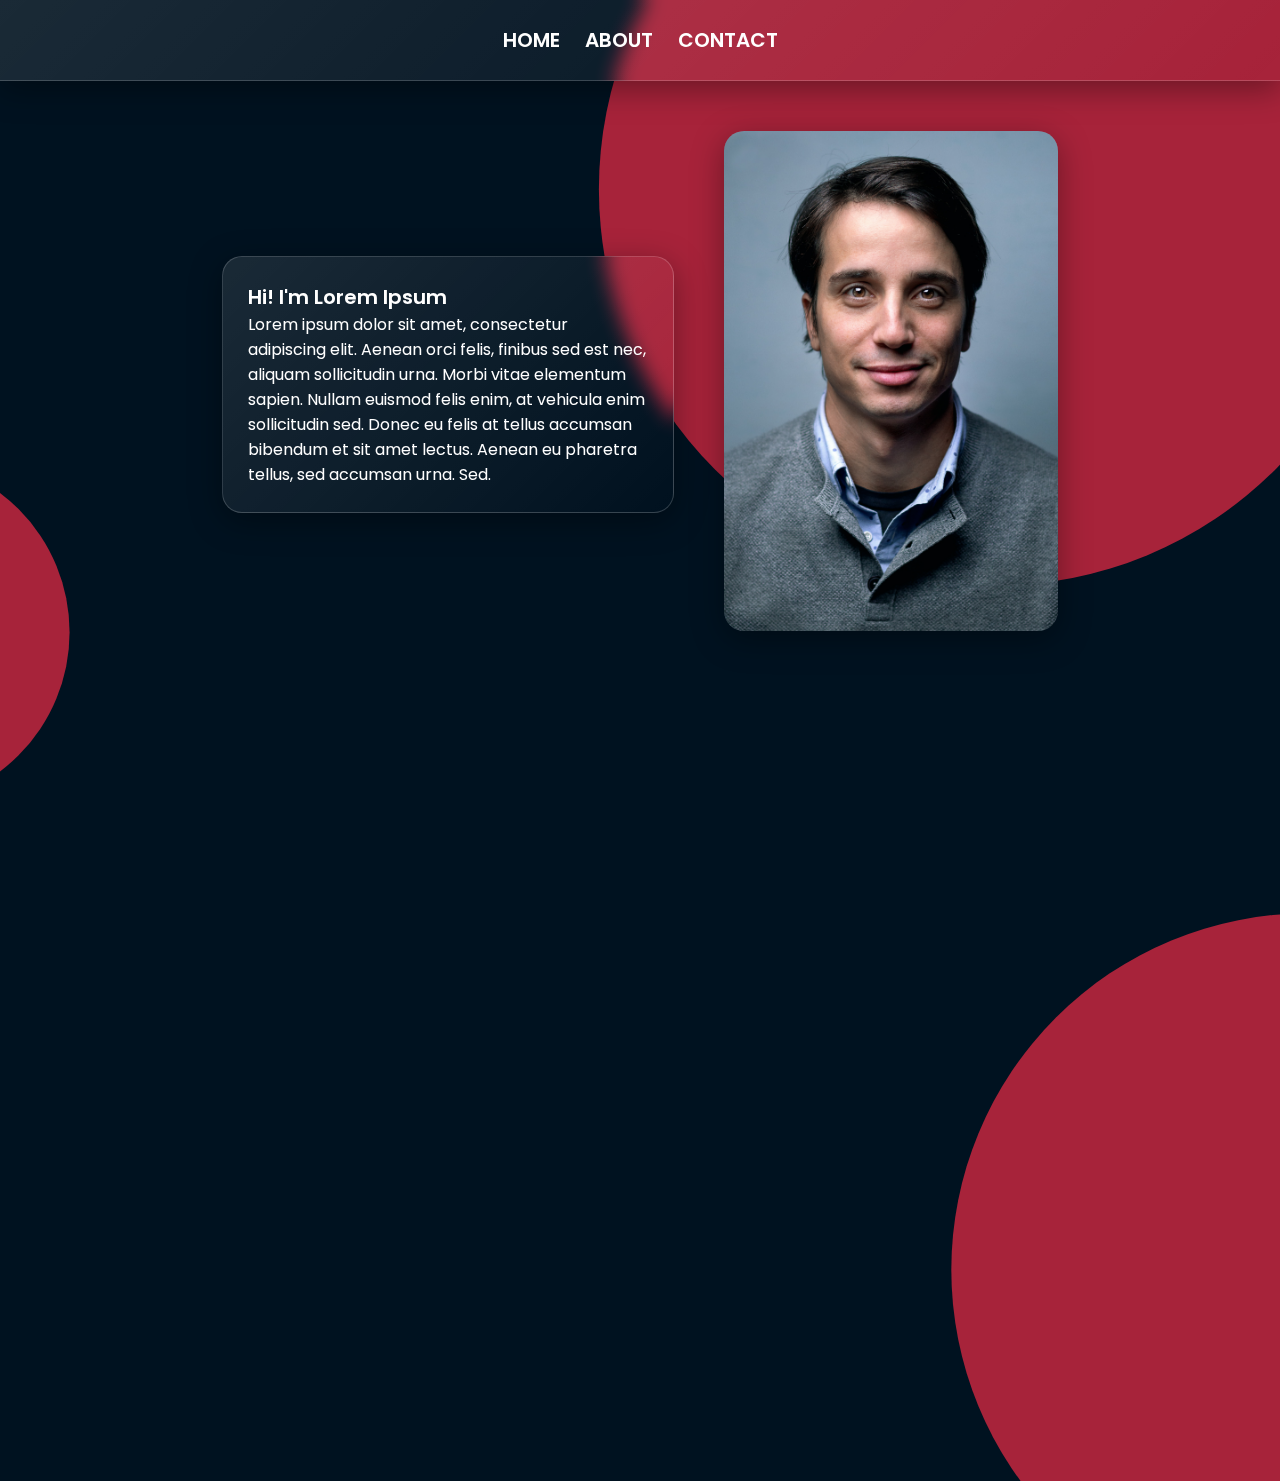
<file: index.html>
<!DOCTYPE html>
<html lang="en">
<head>
    <meta charset="UTF-8">
    <meta http-equiv="X-UA-Compatible" content="IE=edge">
    <meta name="viewport" content="width=device-width, initial-scale=1.0">
    <link rel="stylesheet" href="css/portfolioTemplate.css">
    <title>My Portfolio - Alexander Wonink</title>
    <script defer src="/js/portfolioTemplate.js"></script>
</head>
<body>

<section>
    <div class="navBar-reveal">
        <a href="#" target="_self">Home</a>
        <a href="#" target="_self">About</a>
        <a href="#" target="_self">Contact</a>
    </div>
</section>

<section>
    <div class="landingContent-reveal">
        <div class="landingText">
            <h id="landingHeader">Hi! I'm Lorem Ipsum</h>
            <p id="landingParagraph">Lorem ipsum dolor sit amet, consectetur adipiscing elit. Aenean orci felis, finibus sed est nec, aliquam sollicitudin urna. Morbi vitae elementum sapien. Nullam euismod felis enim, at vehicula enim sollicitudin sed. Donec eu felis at tellus accumsan bibendum et sit amet lectus. Aenean eu pharetra tellus, sed accumsan urna. Sed.</p>
        </div>
        <div class="landingImg">
            <img src="img/ludovic-migneault-4uj3iZ5m084.jpg" alt="landingImg" id="landingImg">
        </div>
    </div>
</section>

<section class="hidden">
    <div class="siteExamples-reveal">
        <h id="examplesHeader">Take a look at some of my projects:</h>
        <div class="firstExamples">
            <div class="exampleOne">
                <h id="exampleHeader">Lorem Ipsum</h>
                <a href=# target="_blank"><img src="img/ludovic-migneault-4uj3iZ5m084.jpg" id=exampleImg></a>
            </div>
            <div class="exampleTwo">
                <h id="exampleHeader">Lorem Ipsum</h>
                <a href=# target="_blank"><img src="img/ludovic-migneault-4uj3iZ5m084.jpg" id=exampleImg></a>
            </div>
            <div class="exampleThree">
                <h id="exampleHeader">Lorem Ipsum</h>
                <a href=# target="_blank"><img src="img/ludovic-migneault-4uj3iZ5m084.jpg" id=exampleImg></a>
            </div>
        </div>
        <div class="secondExamples">
            <div class="exampleFour">
                <h id="exampleHeader">Lorem Ipsum</h>
                <a href=# target="_blank"><img src="img/ludovic-migneault-4uj3iZ5m084.jpg" id=exampleImg></a>
            </div>
            <div class="exampleFive">
                <h id="exampleHeader">Lorem Ipsum</h>
                <a href=# target="_blank"><img src="img/ludovic-migneault-4uj3iZ5m084.jpg" id=exampleImg></a>
            </div>
            <div class="exampleSix">
                <h id="exampleHeader">Lorem Ipsum</h>
                <a href=# target="_blank"><img src="img/ludovic-migneault-4uj3iZ5m084.jpg" id=exampleImg></a>
            </div>
        </div>
    </div>
</section>

</body>
</html>
</file>
<file: css/portfolioTemplate.css>
/* General Config */

@import url('https://fonts.googleapis.com/css2?family=Poppins:ital,wght@0,100;0,200;0,300;0,400;0,500;0,600;0,700;0,800;0,900;1,100;1,200;1,300;1,400;1,500;1,600;1,700;1,800;1,900&display=swap');

* {
    font-family: 'Poppins', sans-serif;
    margin: 0;
    padding: 0;
    scroll-behavior: smooth;
}

:root {
    --palette-one: #FFFFFF;
    --palette-two: #0066FF;
    --palette-three: #FFAD05;
    --palette-four: #F90093;
}

::selection {
    background-color: var(--palette-one);
    color: var(--palette-two);
}

body {
    background-color: var(--palette-one);
    color: var(--palette-one);
    background-image: url('../img/circle-scatter.svg');
    background-repeat: no-repeat;
    background-position: center;
    background-position: fixed;
    background-size: cover;
}

/* Navigation Bar */

.navBar-reveal {
    display: flex;
    flex-direction: row;
    justify-content: center;
    align-items: center;
    gap: 25px;
    padding: 25px 0px 25px 0px;
    background: linear-gradient(135deg, rgba(255, 255, 255, 0.1), rgba(255, 255, 255, 0));
    backdrop-filter: blur(10px);
    -webkit-backdrop-filter: blur(10px);
    border-bottom: 1px solid rgba(255, 255, 255, 0.18);
    box-shadow: 0 8px 32px 0 rgba(0, 0, 0, 0.37);
}

.navBar-reveal>a {
    text-decoration: none;
    color: var(--palette-one);
    text-transform: uppercase;
    font-size: 1.25em;
    font-weight: 600;
    transition: all .3s;
}

.navBar-reveal>a:hover {
    color: var(--palette-three);
}

/* Page Content */

.landingContent-reveal {
    display: flex;
    flex-direction: row;
    justify-content: center;
    align-items: center;
    color: var(--palette-one);
    padding: 50px 0px 25px 0px;
    gap: 50px;
}

.landingText {
    background: linear-gradient(135deg, rgba(255, 255, 255, 0.1), rgba(255, 255, 255, 0));
    backdrop-filter: blur(10px);
    -webkit-backdrop-filter: blur(10px);
    border-radius: 20px;
    border: 1px solid rgba(255, 255, 255, 0.18);
    box-shadow: 0 8px 32px 0 rgba(0, 0, 0, 0.37);
    padding: 25px;
    width: 400px;
    height: auto;
}

#landingHeader {
    font-size: 1.25em;
    font-weight: 600;
    text-align: right;
}

#landingImg {
    width: auto;
    height: 500px;
    border-radius: 20px;
    box-shadow: 0 8px 32px 0 rgba(0, 0, 0, 0.37);
}

.siteExamples-reveal {
    display: flex;
    flex-direction: column;
    justify-content: center;
    align-items: center;
    padding: 25px 0px 25px 0px;
}

#examplesHeader {
    font-size: 2em;
    font-weight: 600;
}

.siteExamples-reveal > div {
    display: flex;
    flex-direction: row;
    justify-content: center;
    align-items: center;
    text-align: center;
    margin-top: 25px;
    gap: 25px;
}

.siteExamples-reveal > div > div {
    display: flex;
    flex-direction: column;
    background: linear-gradient(135deg, rgba(255, 255, 255, 0.1), rgba(255, 255, 255, 0));
    backdrop-filter: blur(10px);
    -webkit-backdrop-filter: blur(10px);
    border-radius: 20px;
    border:1px solid rgba(255, 255, 255, 0.18);
    box-shadow: 0 8px 32px 0 rgba(0, 0, 0, 0.37);
    padding: 20px;
}

#exampleHeader {
    font-size: 1.1em;
    font-weight: 300;
    margin-bottom: 10px;
}

#exampleImg {
    width: auto;
    height: 250px;
    border-radius: 10px;
}

/* Show on Scroll */

.hidden {
    position: relative;
    transform: translateX(150px);
    opacity: 0;
    transition: 1s all ease;
}

.hidden.active {
    transform: translateY(0);
    opacity: 1;
}

@media (orientation: portrait) {
    .landingContent-reveal {
        display: flex;
        flex-direction: column;
        justify-content: center;
        align-items: center;
    }
    #examplesHeader {
        font-size: 1em;
    }
    .siteExamples-reveal, .siteExamples-reveal > div {
        display: flex;
        flex-direction: column;
    }
}
</file>
